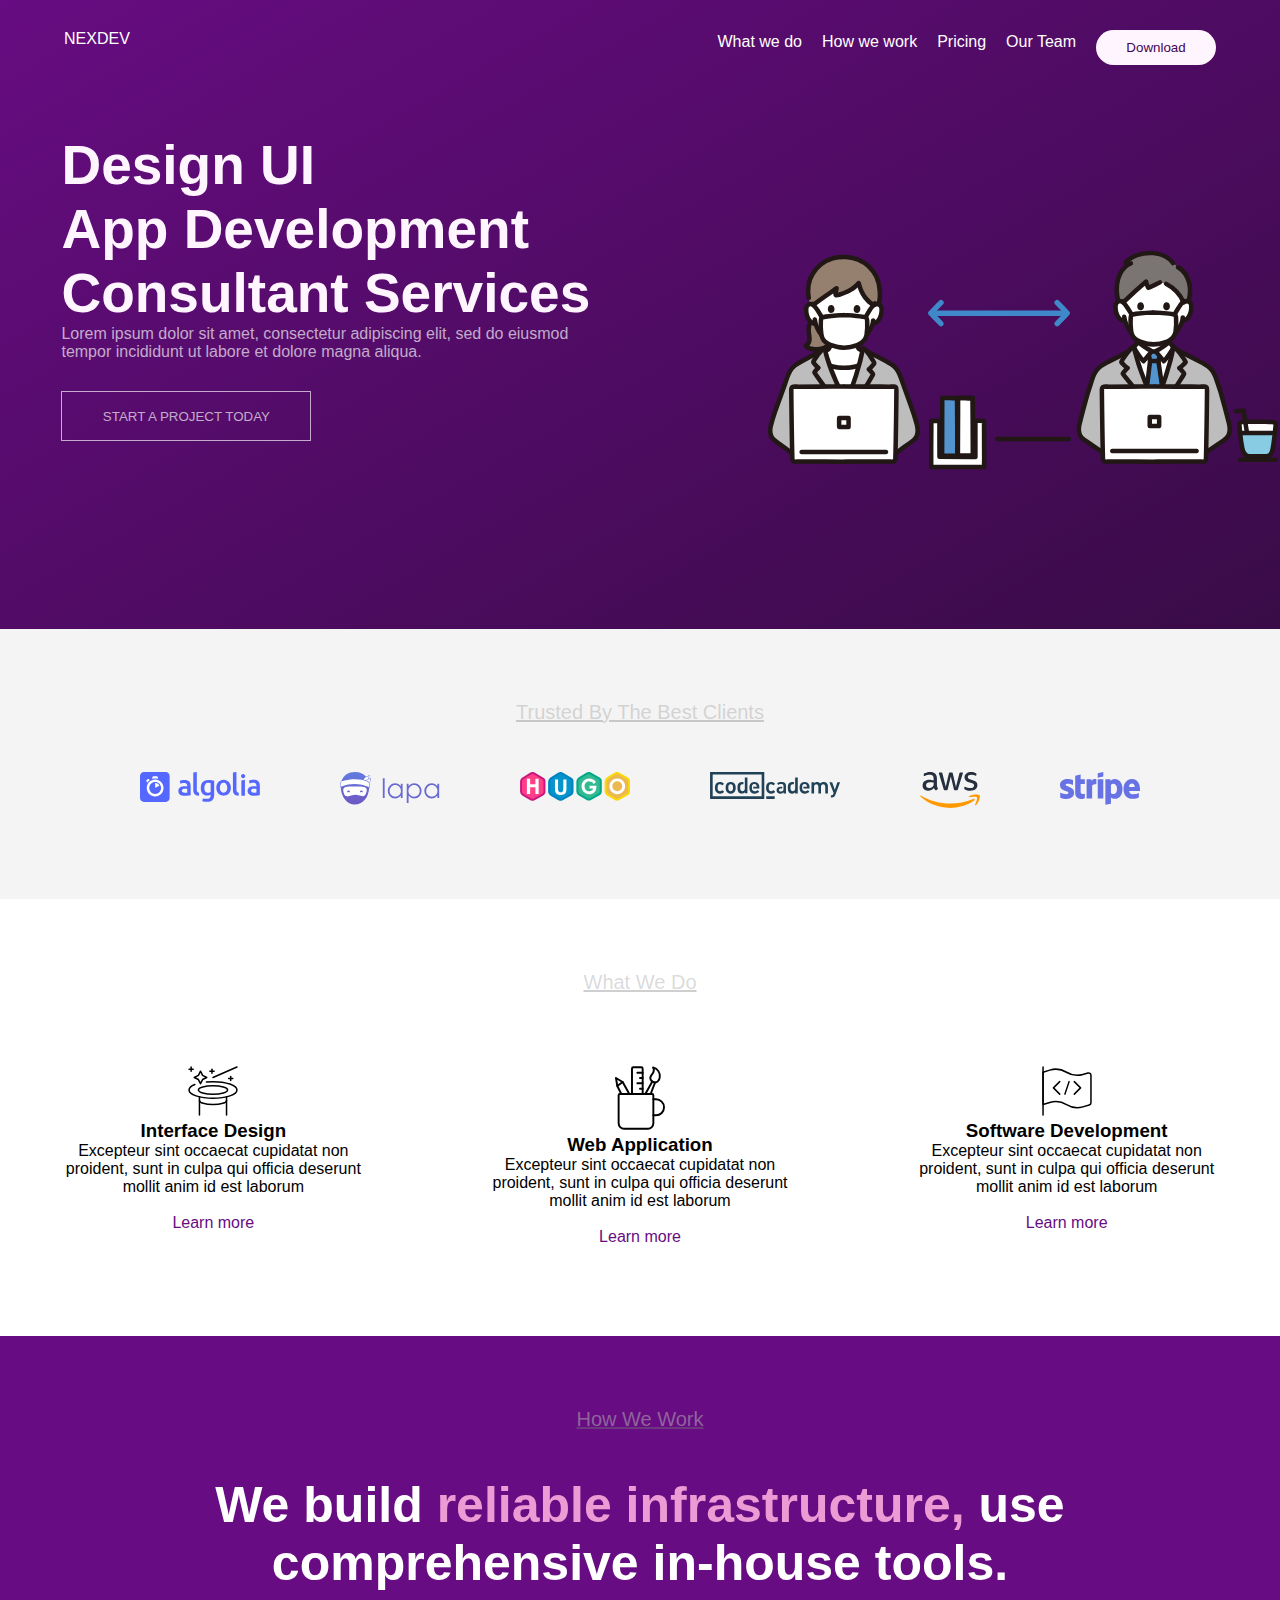
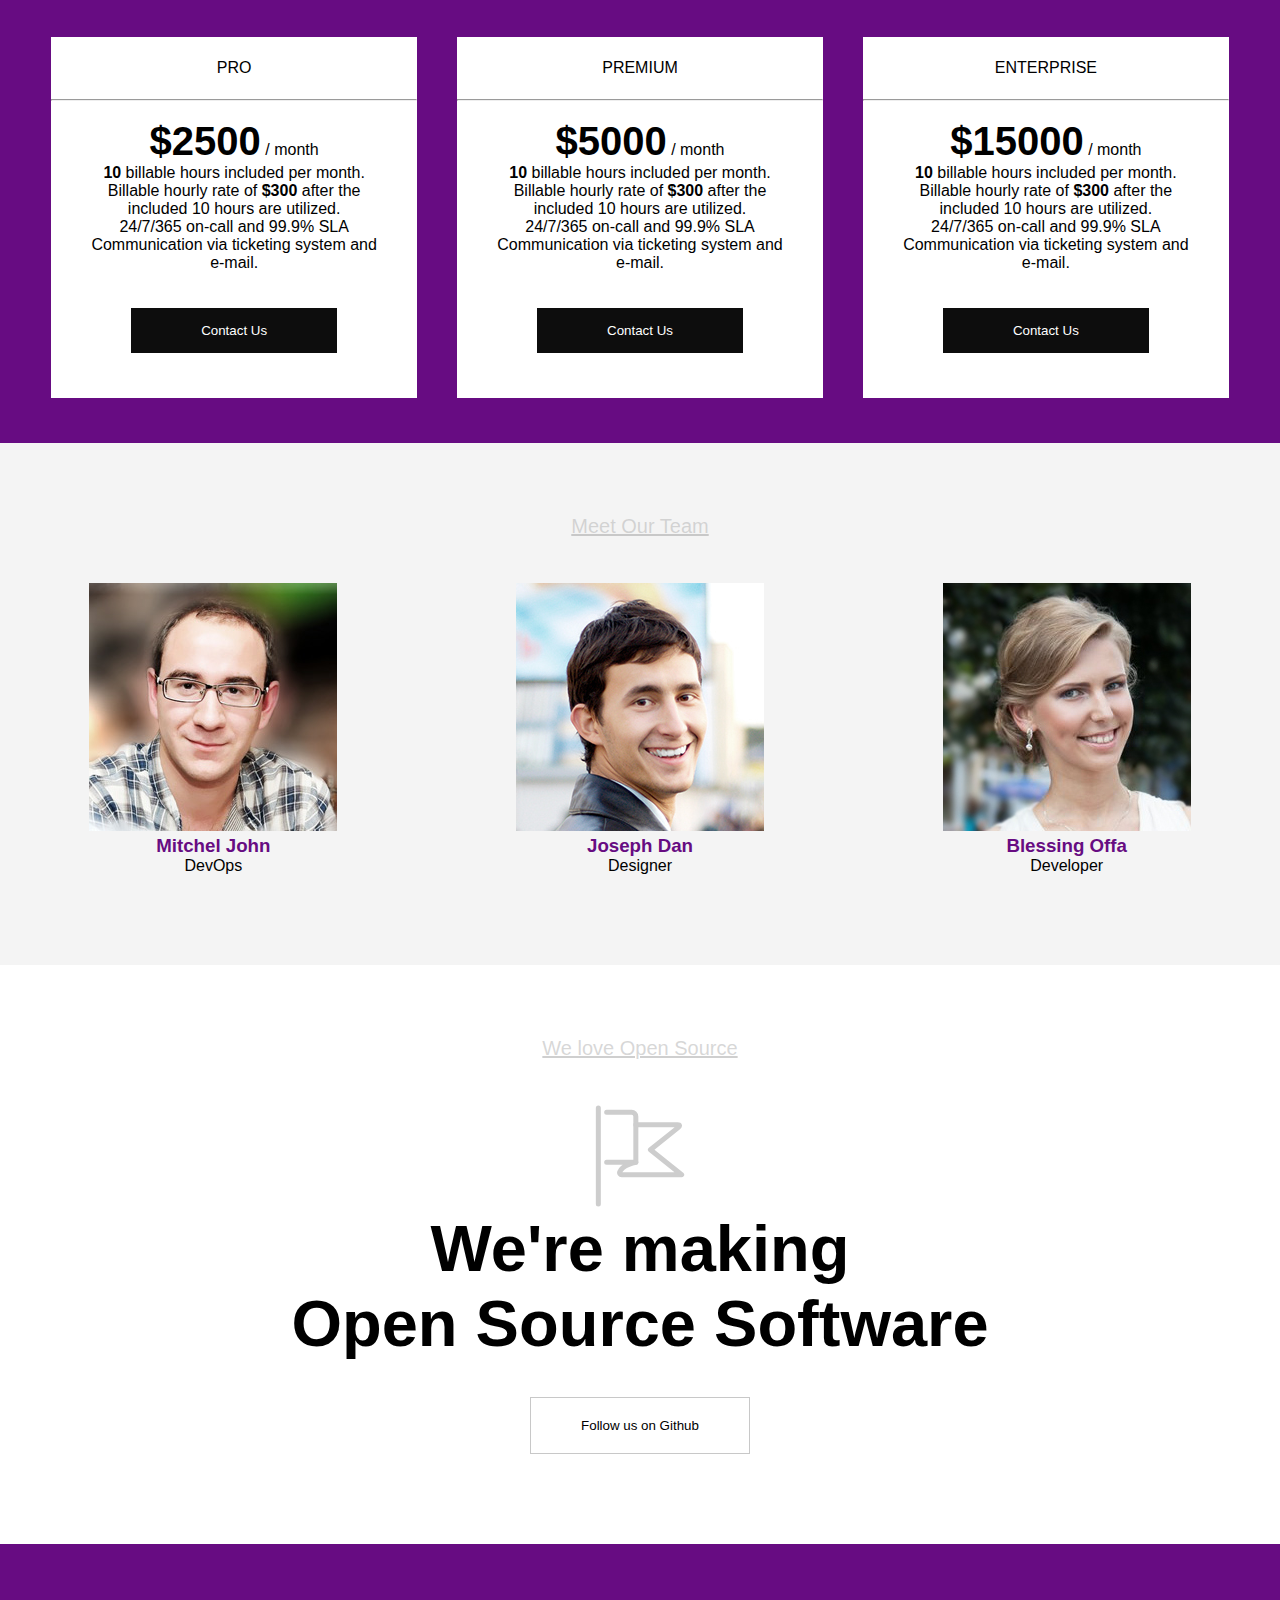
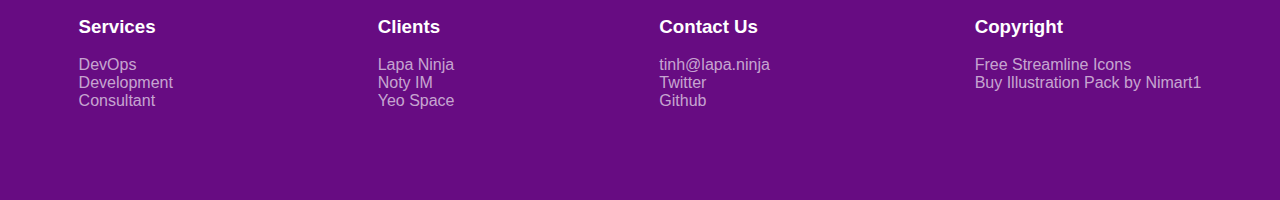
<file: index.html>
<!DOCTYPE html>
<html lang="en">

<head>
    <meta charset="UTF-8">
    <meta name="viewport" content="width=device-width, initial-scale=1.0">
    <title>NEXDEV</title>
    <link rel="stylesheet" href="/dev_space1.css">
</head>

<body>
    <div class="header">

        <nav>
            <span>
                <a href="">
                    <!-- <img src="/logo.svg" alt=""> -->
                    <span>NEXDEV</span></a>
            </span>
            <div class="nav-4items">
                <a href="#we-do">What we do </a>
                <a href="#we-work">How we work</a>
                <a href="#pricing">Pricing</a>
                <a
                 href="#our-team">Our Team</a>
                <button id="nav-but">Download</button>
            </div>

        </nav>
        <div class="header2">
            <div class="header-text">


                <h1>
                    <span>
                        Design UI <br>
                    </span>
                    <span>
                        App
                    </span>
                    <span>
                        Development <br>
                    </span>
                    <span>
                        Consultant
                    </span>
                    <span>Services</span>
                </h1>
                <p>Lorem ipsum dolor sit amet,
                    consectetur adipiscing elit,
                    sed do eiusmod <br> tempor incididunt
                    ut labore et dolore magna aliqua.

                </p>
                <button>
                    START A PROJECT TODAY
                </button>

            </div>
            <div class="header-img">
                <img src="/people-who-work-while-maintaining-social-distance-svgrepo-com.svg" alt="">
            </div>
        </div>

    </div>
    <div class="sec2">
        <div class="clients-title">Trusted By The Best Clients </div>
        <div class="clients">

            <a id="clients-a" href="">
                <img src="/algolia.svg" width="120"></a>
            <a id="clients-a" href=""><img src="/lapa-logo.svg" width="100" alt=""></a>
            <a id="clients-a" href=""><img src="/hugo.svg" width="110" alt=""></a>
            <a id="clients-a" href=""><img src="/codecademy.svg" width="130" alt=""></a>
            <a id="clients-a" id="clients-a" href=""><img src="/aws.svg" width="60" alt=""></a>
            <a id="clients-a" href=""><img src="/stripe.svg" width="80" alt=""></a>

        </div>
    </div>

    <section class="sec3">
        <p id="we-do">What We Do</p>
        <div class="div31">
            <div class="div311">
                <img src="/what-we-do-1.svg" alt="">
                <h3>Interface Design</h3>
                <p>Excepteur sint occaecat
                    cupidatat non <br> proident,
                    sunt in culpa qui officia
                    deserunt <br> mollit anim id est laborum</p> <br>
                <a href="">Learn more</a>
            </div>
            <div class="div311">
                <img src="/what-we-do-2.svg" alt="">
                <h3>Web Application</h3>
                <p>Excepteur sint occaecat
                    cupidatat non <br> proident,
                    sunt in culpa qui officia
                    deserunt <br> mollit anim id est laborum</p><br>
                <a href="">Learn more</a>

            </div>
            <div class="div311">
                <img src="/what-we-do-3.svg" alt="">
                <h3>Software Development</h3>
                <p>Excepteur sint occaecat
                    cupidatat non <br> proident,
                    sunt in culpa qui officia
                    deserunt <br> mollit anim id est laborum</p><br>
                <a href="">Learn more</a>

            </div>
        </div>
        <div class="empty"></div>

    </section>

    <section class="sec4">
        <div class="clients-title" id="we-work">How We Work </div>
        <h1>
            <span>We build </span>
            <span class="light-blue">reliable infrastructure, </span>
            <span>use <br> comprehensive in-house tools.</span>
        </h1>
        <div class="div41">
            <div class="div411">
                <p class="pricing">PRO</p>
                <hr>
                <p class="rate"><span class="font20">$2500</span> / month <br>

                    <span class="bold">10</span> billable hours included per month. <br>
                    Billable hourly rate of <span class="bold">$300</span> after the <br>
                    included 10 hours are utilized. <br>
                    24/7/365 on-call and 99.9% SLA <br>
                    Communication via ticketing system and <br>
                    e-mail.
                </p>
                <button>Contact Us</button>
            </div>
            <div class="div411">
                <p class="pricing" id="pricing">PREMIUM</p>
                <hr>
                <p class="rate"><span class="font20">$5000</span> / month <br>

                    <span class="bold">10</span> billable hours included per month. <br>
                    Billable hourly rate of <span class="bold">$300</span> after the <br>
                    included 10 hours are utilized. <br>
                    24/7/365 on-call and 99.9% SLA <br>
                    Communication via ticketing system and <br>
                    e-mail.
                </p>
                <button>Contact Us</button>
            </div>
            <div class="div411">
                <p class="pricing">ENTERPRISE</p>
                <hr>
                <p class="rate"><span class="font20">$15000</span> / month <br>

                    <span class="bold">10</span> billable hours included per month. <br>
                    Billable hourly rate of <span class="bold">$300</span> after the <br>
                    included 10 hours are utilized. <br>
                    24/7/365 on-call and 99.9% SLA <br>
                    Communication via ticketing system and <br>
                    e-mail.
                </p>
                <button>Contact Us</button>
            </div>
        </div>
        <div class="empty"></div>

    </section>
    <section class="sec5">
        <div class="clients-title" id="our-team">Meet Our Team </div>
        <div class="div31">
            <div class="div511">
                <img src="/team-1.jpg" width="" alt="">
                <h3><a href="">Mitchel John</a></h3>
                <p>DevOps </p>
            </div>
            <div class="div511">
                <img src="/team-2.jpg" width="" alt="">
                <h3><a href="">Joseph Dan</a></h3>
                <p>Designer </p>
            </div>
            <div class="div511">
                <img src="/team-3.jpg" width="" alt="">
                <h3><a href="">Blessing Offa</a></h3>
                <p>Developer </p>
            </div>
            <div class="empty"></div>
        </div>
    </section>
    <section class="sec6">
        <div class="clients-title">We love Open Source</div>
        <img src="/open-source.svg" alt="">
        <h1>
            <span>
                We're making <br>
            </span>
            <span>
                Open Source Software
            </span>
        </h1>
        <button>
            Follow us on Github
        </button>
        <div class="empty"></div>

    </section>
    <footer>
        <section>

            <div class="">
                <h3> Services</h3>
                DevOps<br>
                Development<br>
                Consultant
            </div>
            <div class="">
                <h3>Clients</h3>
                Lapa Ninja <br>
                Noty IM<br>
                Yeo Space
            </div>
            <div class="">
                <h3>Contact Us</h3>
                tinh@lapa.ninja<br>
                Twitter<br>
                Github<br>
            </div>
            <div class="">
                <h3>Copyright</h3>
                Free Streamline Icons<br>
                Buy Illustration Pack by Nimart1
            </div>
            
        </section>
    </footer>
    <!-- collaborators html codes -->





</body>

</html>
</file>
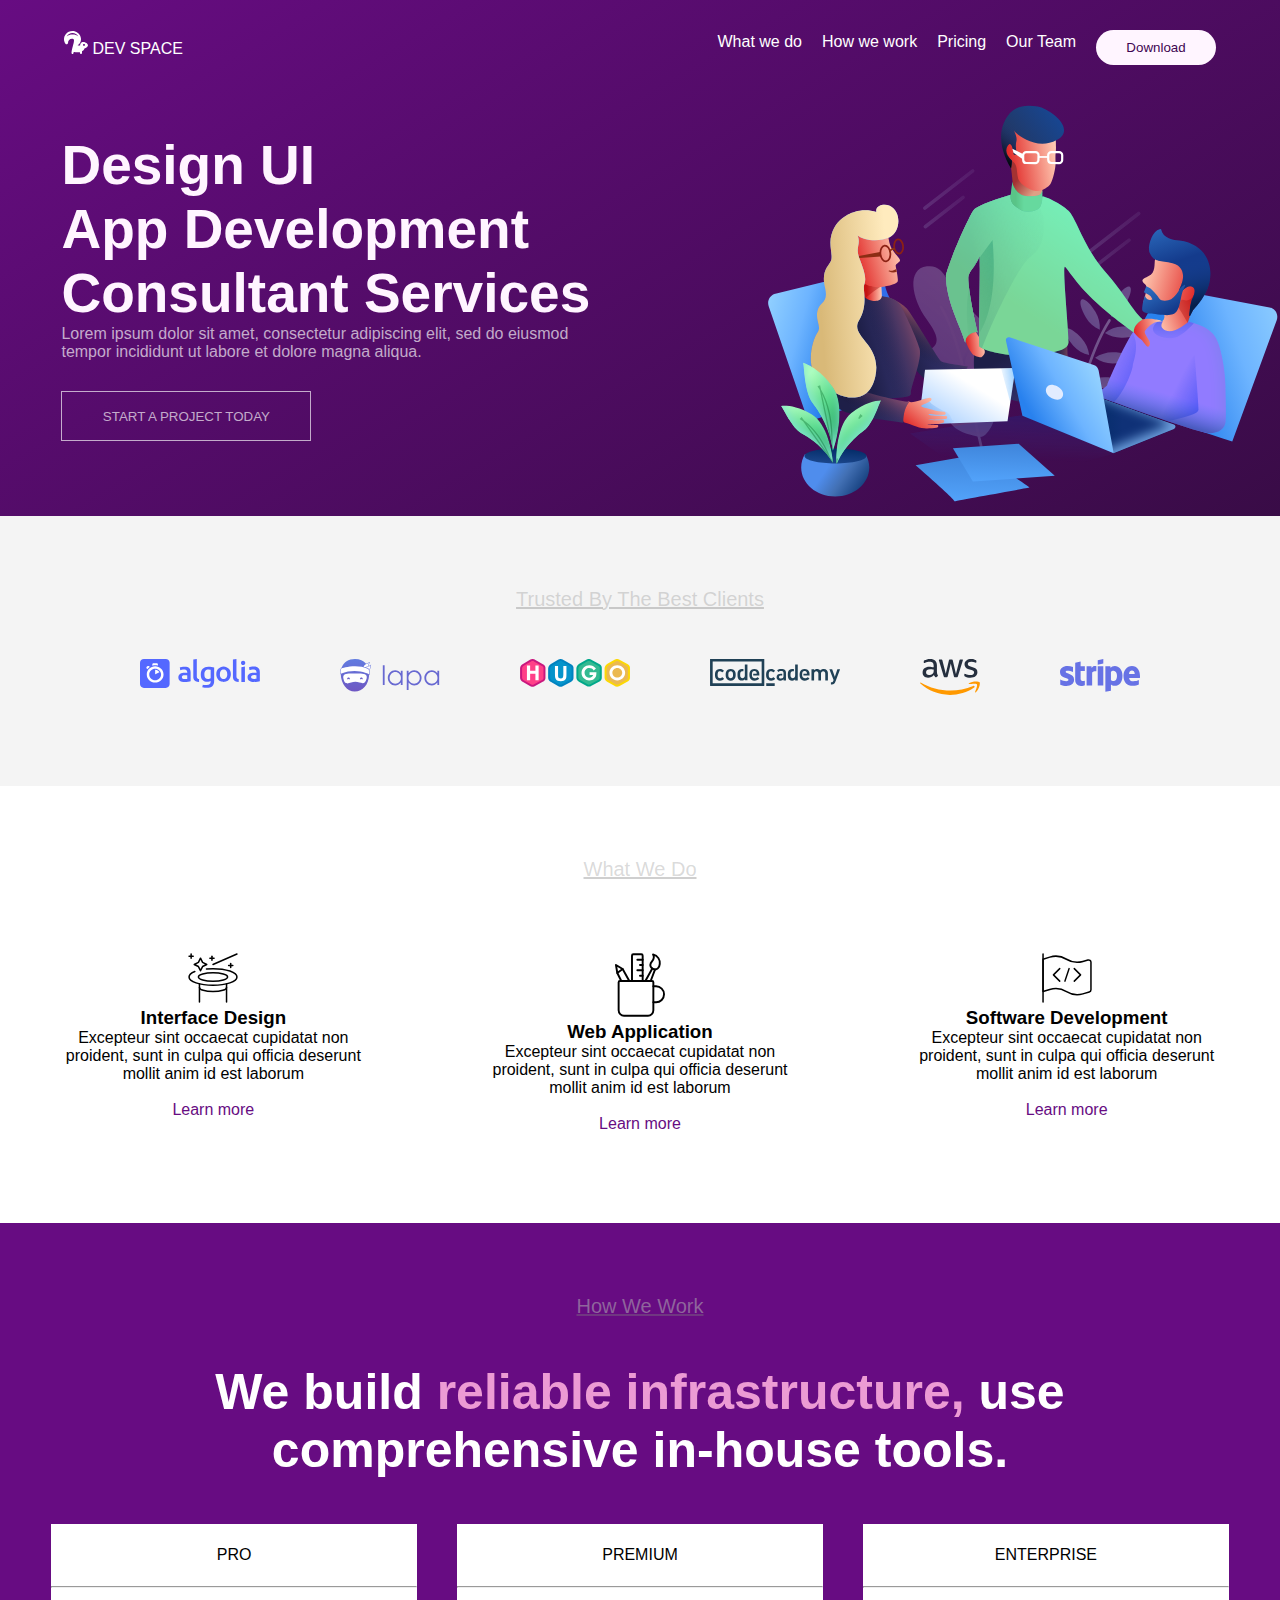
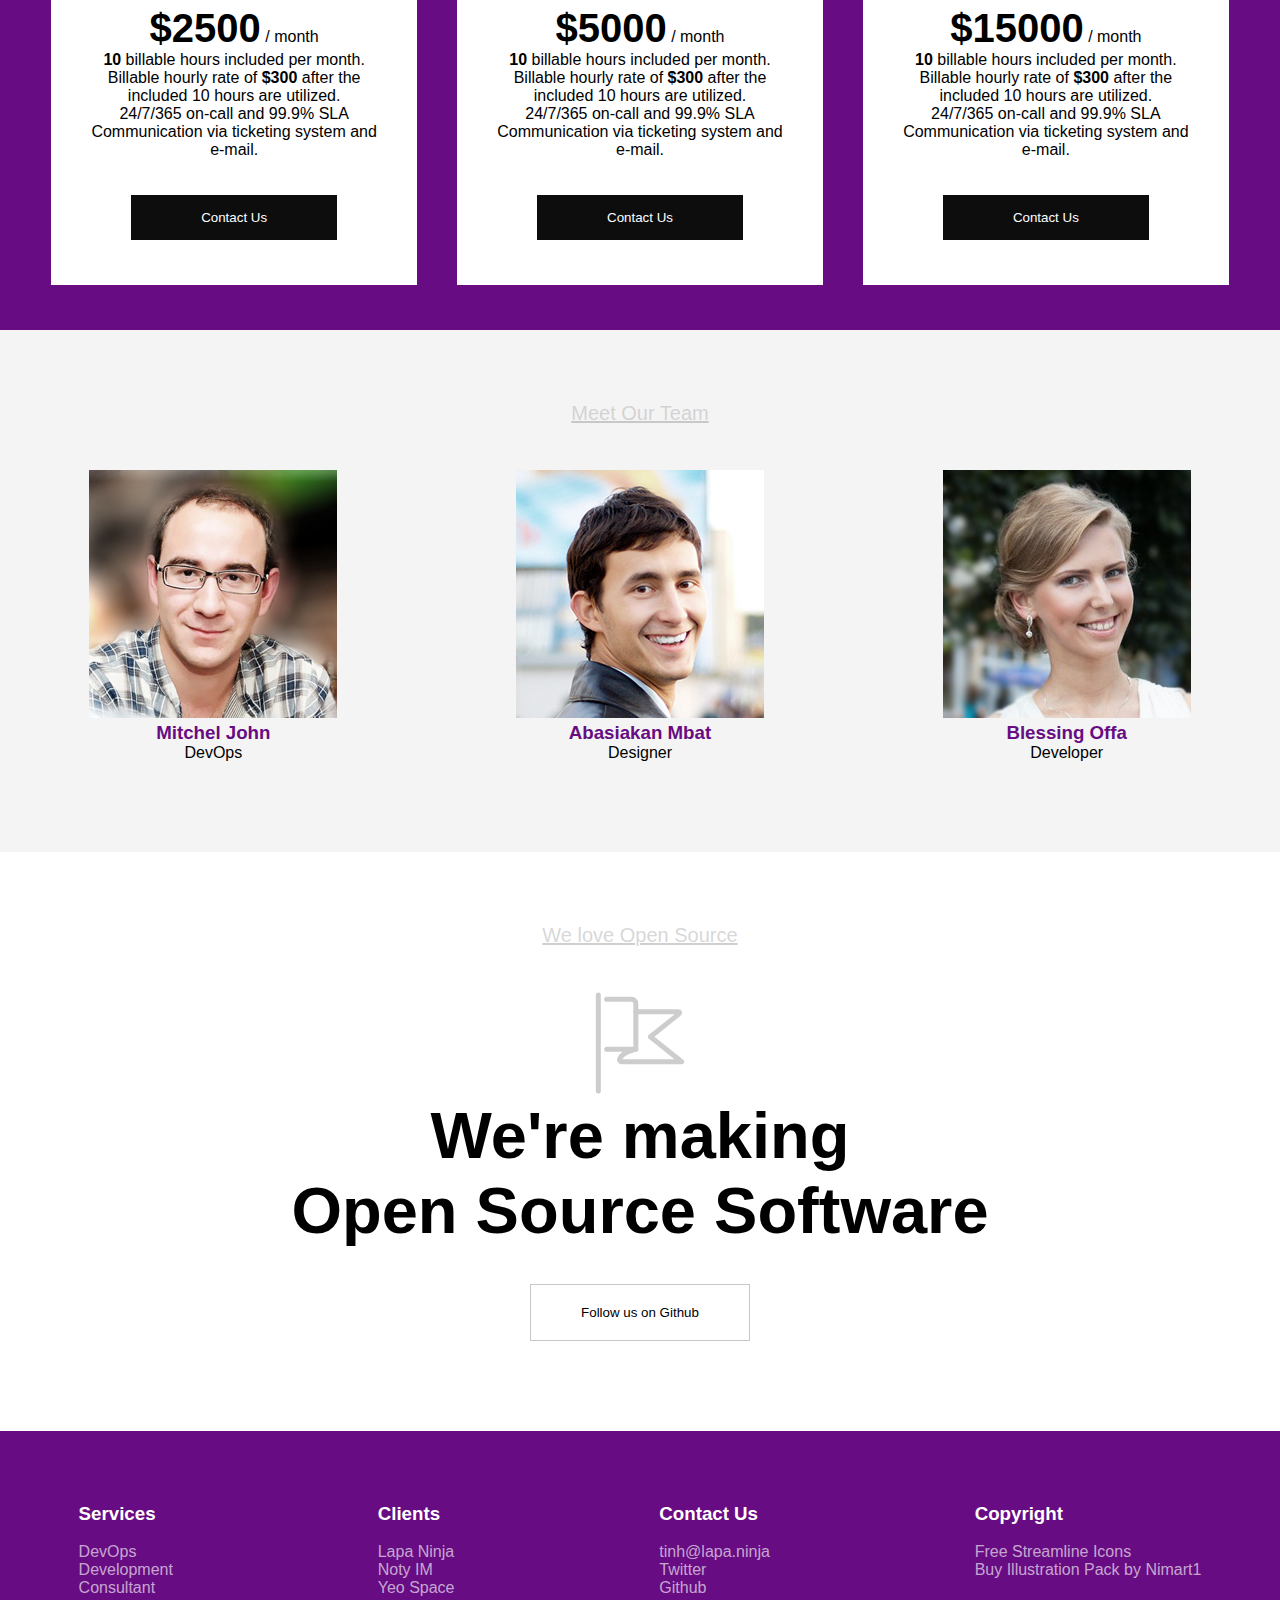
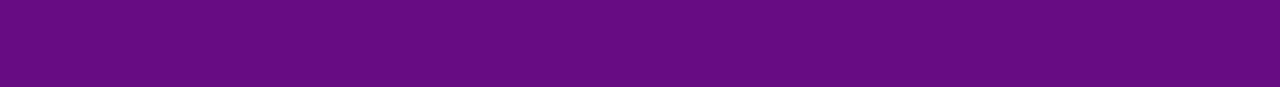
<file: Dev_space1.html>
<!DOCTYPE html>
<html lang="en">

<head>
    <meta charset="UTF-8">
    <meta name="viewport" content="width=device-width, initial-scale=1.0">
    <title>DEV SPACE</title>
    <link rel="stylesheet" href="/dev_space1.css">
</head>

<body>
    <div class="header">

        <nav>
            <span><a href=""><img src="/logo.svg" alt="">
                    <span>DEV SPACE</span></a></span>
            <div class="nav-4items">
                <a href="#we-do">What we do </a>
                <a href="#we-work">How we work</a>
                <a href="#pricing">Pricing</a>
                <a href="#our-team">Our Team</a>
                <button id="nav-but">Download</button>
            </div>

        </nav>
        <div class="header2">
            <div class="header-text">


                <h1>
                    <span>
                        Design UI <br>
                    </span>
                    <span>
                        App
                    </span>
                    <span>
                        Development <br>
                    </span>
                    <span>
                        Consultant
                    </span>
                    <span>Services</span>
                </h1>
                <p>Lorem ipsum dolor sit amet,
                    consectetur adipiscing elit,
                    sed do eiusmod <br> tempor incididunt
                    ut labore et dolore magna aliqua.

                </p>
                <button>
                    START A PROJECT TODAY
                </button>

            </div>
            <div class="header-img">
                <img src="/yeo-feature-1.svg" width="510" alt="">
            </div>
        </div>

    </div>
    <div class="sec2">
        <div class="clients-title">Trusted By The Best Clients </div>
        <div class="clients">

            <a id="clients-a" href="">
                <img src="/algolia.svg" width="120"></a>
            <a id="clients-a" href=""><img src="/lapa-logo.svg" width="100" alt=""></a>
            <a id="clients-a" href=""><img src="/hugo.svg" width="110" alt=""></a>
            <a id="clients-a" href=""><img src="/codecademy.svg" width="130" alt=""></a>
            <a id="clients-a" id="clients-a" href=""><img src="/aws.svg" width="60" alt=""></a>
            <a id="clients-a" href=""><img src="/stripe.svg" width="80" alt=""></a>

        </div>
    </div>

    <section class="sec3">
        <p id="we-do">What We Do</p>
        <div class="div31">
            <div class="div311">
                <img src="/what-we-do-1.svg" alt="">
                <h3>Interface Design</h3>
                <p>Excepteur sint occaecat
                    cupidatat non <br> proident,
                    sunt in culpa qui officia
                    deserunt <br> mollit anim id est laborum</p> <br>
                <a href="">Learn more</a>
            </div>
            <div class="div311">
                <img src="/what-we-do-2.svg" alt="">
                <h3>Web Application</h3>
                <p>Excepteur sint occaecat
                    cupidatat non <br> proident,
                    sunt in culpa qui officia
                    deserunt <br> mollit anim id est laborum</p><br>
                <a href="">Learn more</a>

            </div>
            <div class="div311">
                <img src="/what-we-do-3.svg" alt="">
                <h3>Software Development</h3>
                <p>Excepteur sint occaecat
                    cupidatat non <br> proident,
                    sunt in culpa qui officia
                    deserunt <br> mollit anim id est laborum</p><br>
                <a href="">Learn more</a>

            </div>
        </div>
        <div class="empty"></div>

    </section>

    <section class="sec4">
        <div class="clients-title" id="we-work">How We Work </div>
        <h1>
            <span>We build </span>
            <span class="light-blue">reliable infrastructure, </span>
            <span>use <br> comprehensive in-house tools.</span>
        </h1>
        <div class="div41">
            <div class="div411">
                <p class="pricing">PRO</p>
                <hr>
                <p class="rate"><span class="font20">$2500</span> / month <br>

                    <span class="bold">10</span> billable hours included per month. <br>
                    Billable hourly rate of <span class="bold">$300</span> after the <br>
                    included 10 hours are utilized. <br>
                    24/7/365 on-call and 99.9% SLA <br>
                    Communication via ticketing system and <br>
                    e-mail.
                </p>
                <button>Contact Us</button>
            </div>
            <div class="div411">
                <p class="pricing" id="pricing">PREMIUM</p>
                <hr>
                <p class="rate"><span class="font20">$5000</span> / month <br>

                    <span class="bold">10</span> billable hours included per month. <br>
                    Billable hourly rate of <span class="bold">$300</span> after the <br>
                    included 10 hours are utilized. <br>
                    24/7/365 on-call and 99.9% SLA <br>
                    Communication via ticketing system and <br>
                    e-mail.
                </p>
                <button>Contact Us</button>
            </div>
            <div class="div411">
                <p class="pricing">ENTERPRISE</p>
                <hr>
                <p class="rate"><span class="font20">$15000</span> / month <br>

                    <span class="bold">10</span> billable hours included per month. <br>
                    Billable hourly rate of <span class="bold">$300</span> after the <br>
                    included 10 hours are utilized. <br>
                    24/7/365 on-call and 99.9% SLA <br>
                    Communication via ticketing system and <br>
                    e-mail.
                </p>
                <button>Contact Us</button>
            </div>
        </div>
        <div class="empty"></div>

    </section>
    <section class="sec5">
        <div class="clients-title" id="our-team">Meet Our Team </div>
        <div class="div31">
            <div class="div511">
                <img src="/team-1.jpg" width="" alt="">
                <h3><a href="">Mitchel John</a></h3>
                <p>DevOps </p>
            </div>
            <div class="div511">
                <img src="/team-2.jpg" width="" alt="">
                <h3><a href="">Abasiakan Mbat</a></h3>
                <p>Designer </p>
            </div>
            <div class="div511">
                <img src="/team-3.jpg" width="" alt="">
                <h3><a href="">Blessing Offa</a></h3>
                <p>Developer </p>
            </div>
            <div class="empty"></div>
        </div>
    </section>
    <section class="sec6">
        <div class="clients-title">We love Open Source</div>
        <img src="/open-source.svg" alt="">
        <h1>
            <span>
                We're making <br>
            </span>
            <span>
                Open Source Software
            </span>
        </h1>
        <button>
            Follow us on Github
        </button>
        <div class="empty"></div>

    </section>
    <footer>
        <section>

            <div class="">
                <h3> Services</h3>
                DevOps<br>
                Development<br>
                Consultant
            </div>
            <div class="">
                <h3>Clients</h3>
                Lapa Ninja <br>
                Noty IM<br>
                Yeo Space
            </div>
            <div class="">
                <h3>Contact Us</h3>
                tinh@lapa.ninja<br>
                Twitter<br>
                Github<br>
            </div>
            <div class="">
                <h3>Copyright</h3>
                Free Streamline Icons<br>
                Buy Illustration Pack by Nimart1
            </div>
        </section>
    </footer>
    <!-- collaborators html codes -->





</body>

</html>
</file>
<file: dev_space1.css>
*{
    padding: 0%;
    margin: 0;
    font-family: 'Poppins', sans-serif;
}

.empty {
    height: 10vh;
}

nav {
    display: flex;
    justify-content: space-between;
    padding: 30px 5%;
}

.nav-4items {
    display: grid;
    grid-template-columns: auto auto auto auto auto ;
    gap: 20px;
}

a {
    text-decoration: none;
    color: white;
    margin-top: 3px;
   animation: bord 2s;
   border-bottom:  2px solid transparent;
   transition:border 1s linear ;

}
a:hover{
    border-bottom: 2px solid white;
}

#nav-but {
    color: #400551;
    background-color: #fff5ff;
    width: 120px;
    height: 35px;
    border-radius: 50px;
    border: unset;
}

.header {
    background-image: linear-gradient(150deg, #670c82 0%, #0b0b0b 200%);
    height: 90%;
}

.header2 {
    display: grid;
    grid-template-columns: 60% auto;
}

.header-text {
    margin: 5% 8%;

}

.header-text>h1 {
    font-size: 55px;
    color: #fff5ff;
}

.header-text>p {
    color: rgba(255, 255, 255, 0.66);
    margin-bottom: 30px;
}
button{
    
    cursor: pointer;
}
.header-text>button {
    height: 50px;
    width: 250px;
    background: transparent;
    border: 1px solid #ffffffa8;
    color: #ffffffa8;
    transition: background 1s ease-in-out, border 1s ease-in-out,color 0.5s linear;
}
.header-text>button:hover{
background: #ffffffc8;
border:1px solid transparent;
color: #400551;
}
.header-img>img {
    margin: 10px auto;
    width: 510px;
}

.sec2 {
    background-color: #f4f4f4;

    height: 30vh;
}

.clients-title {
    text-align: center;
    padding-top: 8vh;
    margin-bottom: 5vh;
    text-decoration: underline rgba(128, 128, 128, 0.378);
    color: rgba(180, 180, 180, 0.533);
    font-size: 20px;

}

.clients {
    display: flex;
    justify-content: center;
    gap: 80px;
}

.sec3 {
    text-align: center;
    height: 50%;

}

#we-do {
    text-decoration: underline rgba(128, 128, 128, 0.378);
    color: rgba(128, 128, 128, 0.301);
    font-size: 20px;
    margin: 8vh;
    /* border: 2px solid; */

}

.div31 {
    display: grid;
    grid-template-columns: auto auto auto;
    text-align: center;
}

.div311>img {
    width: 50px;
}

.div311>a,
.div511>h3>a {
    color: #670c82;
}

.sec4 {
    height: 120%;
    background-color: #670c82;
    text-align: center;
}

.light-blue {
    color: #ec9bd4;
}

.sec4>h1 {
    color: white;
    font-size: 50px;
}

.div41 {
    margin: auto;
    display: grid;
    grid-template-columns: auto auto auto;
    gap: 40px;
    width: 92%;

}

.div411>img {
    width: 50px;
}

.div411 {
    background-color: white;
    height: 100%;
    margin-top: 5vh;

    /* color: #670c82; */
}

.pricing {
    padding: 22px;
}

.font20 {
    font-weight: bolder;
    font-size: 40px;
}

.div411>button {
    margin-top: 4vh;
    padding: 15px 70px;
    color: white;
    background-color: rgba(0, 0, 0, 0.949);
    border: unset;
}

.div411>button:hover {
    background-color: #670c82;
}

.bold {
    font-weight: bold;
}

.rate {
    padding-top: 2vh;

}

.sec5 {
    height: 70%;
    background-color: #f4f4f4;
}

.sec6 {
    height: 70%;
    text-align: center;
}

.sec6>h1 {
    font-size: 65px;
}

.sec6>button {
    margin-top: 4vh;
    padding: 20px 50px;
    background-color: transparent;
    border: 1px solid rgba(182, 182, 182, 0.755);
}

footer {
    background-color: #670c82;
    color: #ffffffa4;
    padding-top: 8vh;
    padding-bottom: 10vh;

}

footer>section {
    max-width: 100%;
    display: grid;
    grid-template-columns: auto auto auto auto;
    gap: 16vw;
    /* border: 2px solid; */

    width: fit-content;
    margin: auto;
}

footer>section>div>h3 {
    color: #fff;
    margin-bottom: 2vh;
}

@media (max-width: 1000px) {
    .header-text>h1 {
        font-size: 40px;
        color: #7c0157;
    }
}

@media (max-width: 800px) {
    * {max-width: 100%;
        padding: 0%;
        margin: 0;
        font-family: 'Poppins', sans-serif;
    }
    
    .empty {
        height: 10vh;
    }
    
    nav {
        display: flex;
        justify-content: space-between;
        padding: 30px 5%;
    }
    
    .nav-4items {
        display: grid;
        grid-template-columns: auto auto auto auto auto ;
        gap: 20px;
        font-size: 14px;
    }
    
    a {
        text-decoration: none;
        color: white;
        margin-top: 3px;
    
    }
    
    #nav-but {
        color: white;
        background-color: #7c0157;
        width: 120px;
        height: 35px;
        border-radius: 50px;
        border: unset;
    }
    
    .header {
        background-image: linear-gradient(134deg, #670c82 0%, #00a87e 100%);
        height: 90%;
    }
    
    .header2 {
        display: grid;
        grid-template-columns: 60% auto;
    }
    
    .header-text {
        margin: 5% 8%;
    
    }
    
    .header-text>h1 {
        font-size: 30px;
        color: #7c0157;
    }
    
    .header-text>p {
        color: rgba(255, 255, 255, 0.66);
        margin-bottom: 30px;
        font-size: 14px;
    }
    
    .header-text>button {
        height: 48px;
        width: 230px;
        background: transparent;
        border: 1px solid rgba(255, 255, 255, 0.661);
        color: rgba(255, 255, 255, 0.66);
    }
    
    .header-img>img {
        margin: 10% auto;
        width: 450px;
    }
    
    .sec2 {
        background-color: #f4f4f4;
    
        height: 30vh;
    }
    
    .clients-title {
        text-align: center;
        padding-top: 8vh;
        margin-bottom: 5vh;
        text-decoration: none rgba(128, 128, 128, 0.378);
        color: rgba(180, 180, 180, 0.533);
        font-size: 18px;
    
    }
    
    .clients {
        /* display: flex;
        justify-content: center;
        gap: 80px; */
    }

    .clients-a {
        display: block;
        /* justify-content: center; */
        text-align: center;
        /* gap: 80px; */
    }
    
    .sec3 {
        text-align: center;
        height: 50%;
    
    }
    
    #we-do {
        text-decoration: underline rgba(128, 128, 128, 0.378);
        color: rgba(128, 128, 128, 0.301);
        font-size: 20px;
        margin: 8vh;
        /* border: 2px solid; */
    
    }
    
    .div31 {
        display: grid;
        grid-template-columns: auto auto auto;
        text-align: center;
    }
    
    .div311>img {
        width: 50px;
    }
    
    .div311>a,
    .div511>h3>a {
        color: #670c82;
    }
    
    .sec4 {
        height: 120%;
        background-color: #670c82;
        text-align: center;
    }
    
    .light-blue {
        color: #7c0157;
    }
    
    .sec4>h1 {
        color: white;
        font-size: 50px;
    }
    
    .div41 {
        margin: auto;
        display: grid;
        grid-template-columns: auto auto auto;
        gap: 40px;
        width: 92%;
    
    }
    
    .div411>img {
        width: 50px;
    }
    
    .div411 {
        background-color: white;
        height: 100%;
        margin-top: 5vh;
    
        /* color: #670c82; */
    }
    
    .pricing {
        padding: 22px;
    }
    
    .font20 {
        font-weight: bolder;
        font-size: 40px;
    }
    
    .div411>button {
        margin-top: 4vh;
        padding: 15px 70px;
        color: white;
        background-color: rgba(0, 0, 0, 0.949);
        border: unset;
    }
    
    .div411>button:hover {
        background-color: #670c82;
    }
    
    .bold {
        font-weight: bold;
    }
    
    .rate {
        padding-top: 2vh;
    
    }
    
    .sec5 {
        height: 70%;
        background-color: #f4f4f4;
    }
    
    .sec6 {
        height: 70%;
        text-align: center;
    }
    
    .sec6>h1 {
        font-size: 65px;
    }
    
    .sec6>button {
        margin-top: 4vh;
        padding: 20px 50px;
        background-color: transparent;
        border: 1px solid rgba(182, 182, 182, 0.755);
    }
    
    footer {
        background-color: #670c82;
        color: #ffffffa4;
        padding-top: 8vh;
        padding-bottom: 10vh;
    
    }
    
    footer>section {
        max-width: 100%;
        display: grid;
        grid-template-columns: auto auto auto auto;
        gap: 16vw;
        /* border: 2px solid; */
    
        width: fit-content;
        margin: auto;
    }
    
    footer>section>div>h3 {
        color: #fff;
        margin-bottom: 2vh;
    }
}
@media (max-width: 380px) {
    .div41 {
        margin: auto;
        display: block;
        width: 92%;
    
    }
    footer>section {
        max-width: 100%;
        display: block;
        /* border: 2px solid; */
    
        width: fit-content;
        margin: auto;
    }
    
}
</file>
